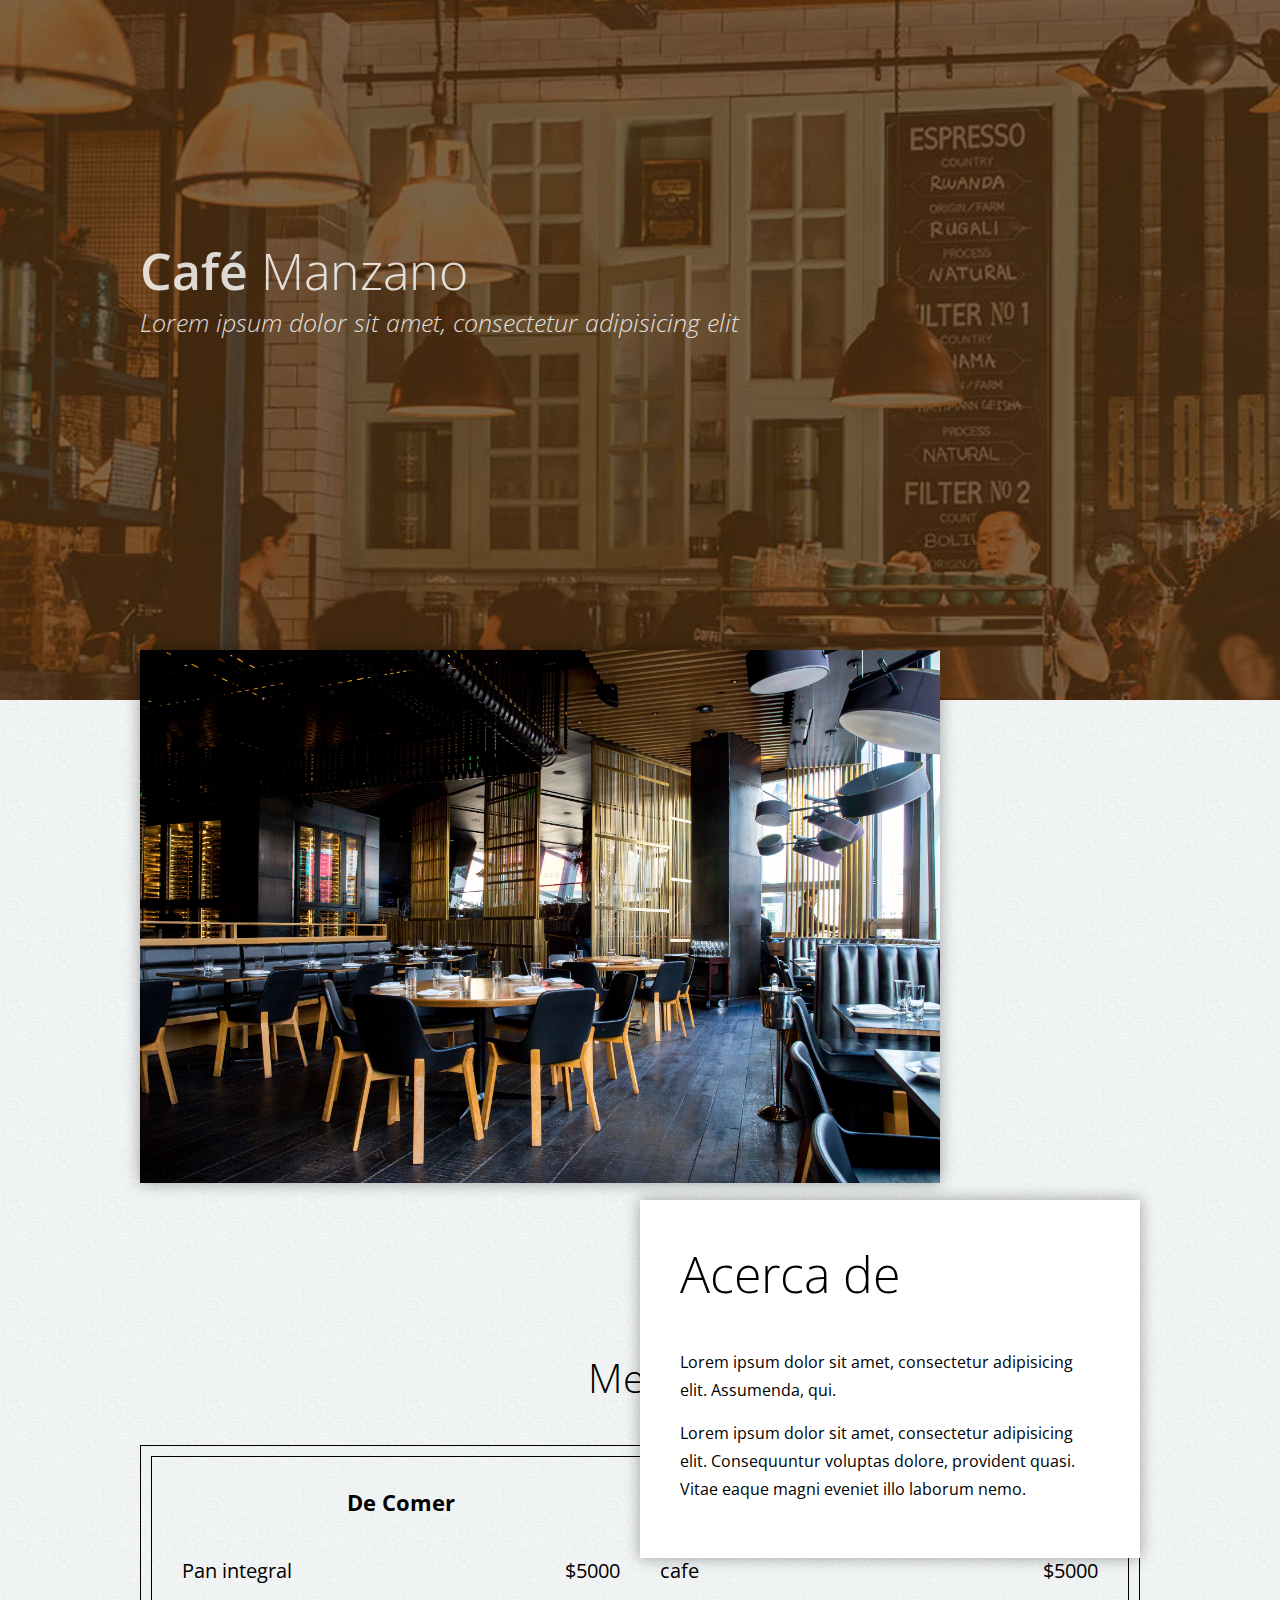
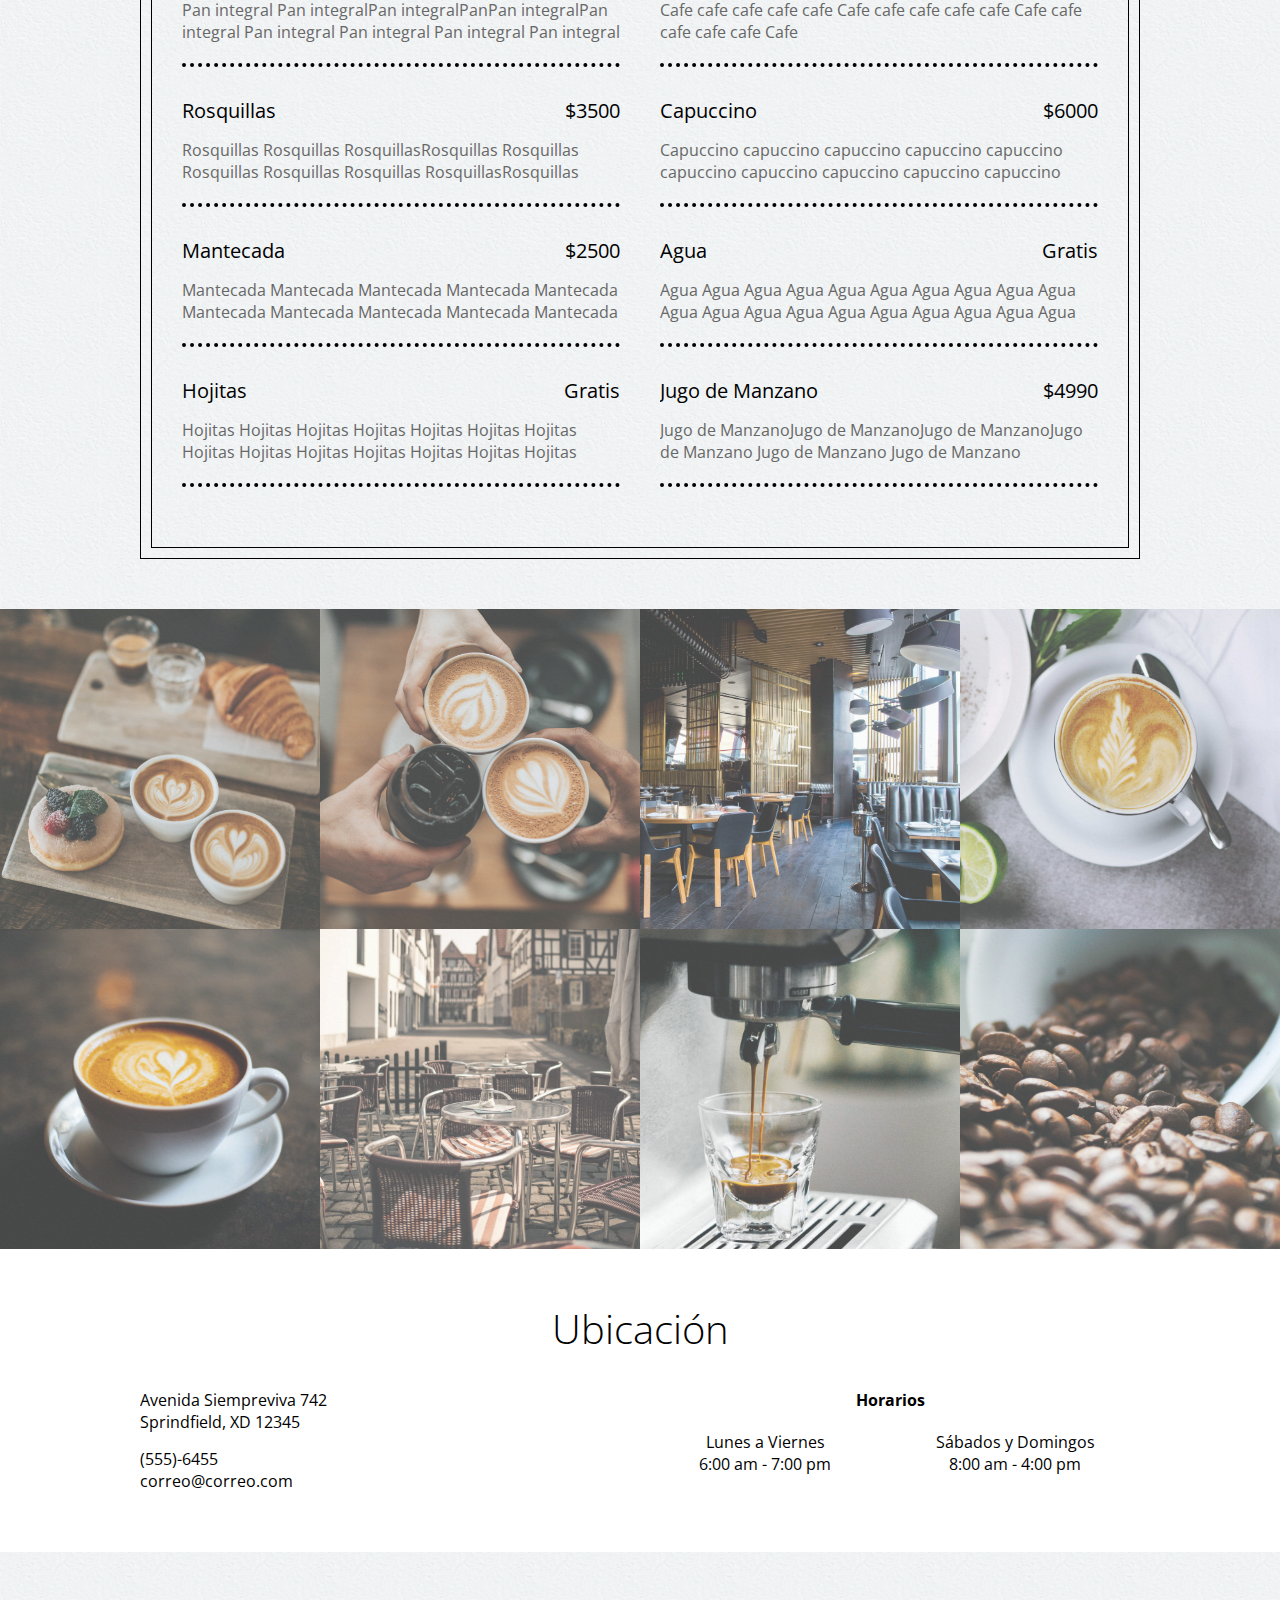
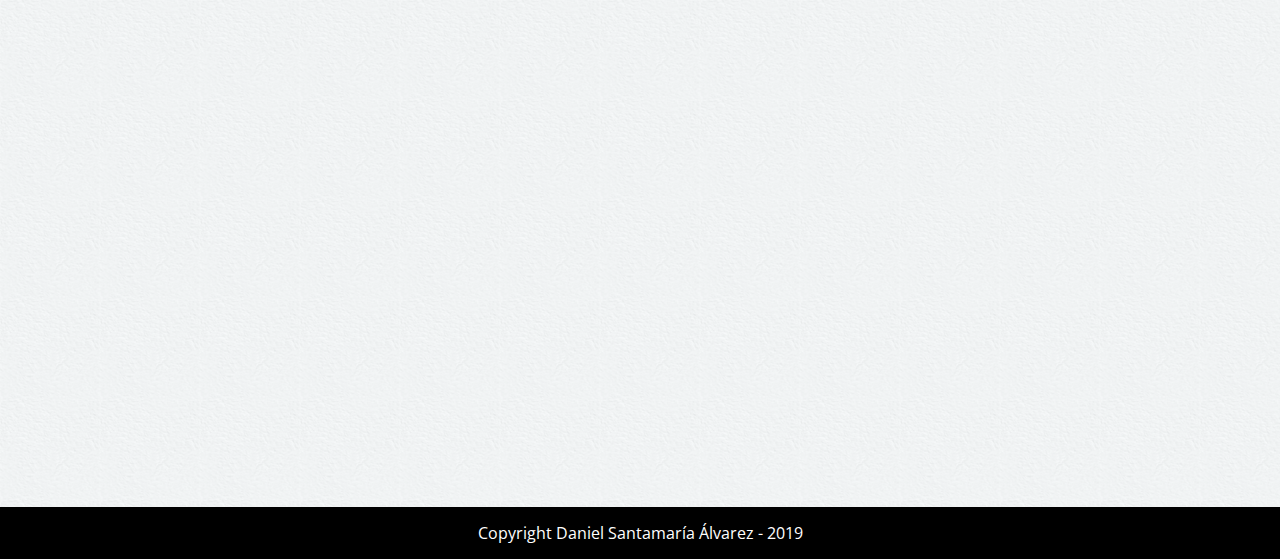
<file: restaurante/index.html>
<!DOCTYPE html>
<html lang="es">
<head>
  <meta charset="UTF-8">
  <meta name="viewport" content="width=device-width, initial-scale=1.0">
  <meta http-equiv="X-UA-Compatible" content="ie=edge">
  <link rel="stylesheet" href="css/estilos.min.css">
  <link href="https://fonts.googleapis.com/css?family=Open+Sans:300,300i,400,600,700&display=swap" rel="stylesheet">
  <title>Cafe de manzano</title>
</head>
<body>
  <header>
    <div class="contenedor">
      <nav class="menu">
        <a href="#" id="btn-acerca-de">Acerca de</a>
        <a href="#" id="btn-menu">Menú</a>
        <a href="#" id="btn-galeria">Galería</a>
        <a href="#" id="btn-ubicacion">Ubicación</a>
      </nav>

      <div class="textos">
        <h1 class="nombre">Café <span>Manzano</span></h1>
        <h3>Lorem ipsum dolor sit amet, consectetur adipisicing elit</h3>
      </div>
    </div>
  </header>

  <section class="main">
    <section class="acerca-de" id="acerca-de">
      <div class="contenedor">
        <div class="foto">
          <img src="img/expo.jpg" alt="" width="500">

        </div>
        <article>
          <h3>Acerca de</h3>
          <p>Lorem ipsum dolor sit amet, consectetur adipisicing elit. Assumenda, qui.</p>
          <p>Lorem ipsum dolor sit amet, consectetur adipisicing elit. Consequuntur voluptas dolore, provident quasi. Vitae eaque magni eveniet illo laborum nemo.</p>
        </article>
      </div>
    </section>

    <section class="menu" id="menu">
      <div class="contenedor">
        <h3 class="titulo" id="platillos" >Menú</h3>
        <div class="contenedor-menu">
          <div class="contenedor-2">
            <article>
              <p class="categoria">De Comer</p>

              <div class="platillo">
                <p class="nombre">Pan integral</p>
                <p class="precio">$5000</p>
                <p class="descripcion">Pan integral Pan integralPan integralPanPan integralPan integral Pan integral
                Pan integral Pan integral Pan integral </p>
              </div>

              <div class="platillo">
                <p class="nombre">Rosquillas</p>
                <p class="precio">$3500</p>
                <p class="descripcion">Rosquillas Rosquillas RosquillasRosquillas Rosquillas Rosquillas Rosquillas
                Rosquillas RosquillasRosquillas </p>
              </div>

              <div class="platillo">
                <p class="nombre">Mantecada</p>
                <p class="precio">$2500</p>
                <p class="descripcion">Mantecada Mantecada Mantecada Mantecada Mantecada Mantecada Mantecada Mantecada
                Mantecada Mantecada</p>
              </div>

              <div class="platillo">
                <p class="nombre">Hojitas</p>
                <p class="precio">Gratis</p>
                <p class="descripcion">Hojitas Hojitas Hojitas Hojitas Hojitas Hojitas Hojitas Hojitas Hojitas
                Hojitas Hojitas Hojitas Hojitas Hojitas</p>
              </div>
            </article>

            <article>
              <p class="categoria">De Tomar</p>

              <div class="platillo">
                <p class="nombre">cafe</p>
                <p class="precio">$5000</p>
                <p class="descripcion">Cafe cafe cafe cafe cafe Cafe cafe cafe cafe
                  cafe Cafe cafe cafe cafe cafe Cafe</p>
              </div>

              <div class="platillo">
                <p class="nombre">Capuccino</p>
                <p class="precio">$6000</p>
                <p class="descripcion">Capuccino capuccino capuccino capuccino capuccino capuccino capuccino capuccino capuccino
                capuccino</p>
              </div>

              <div class="platillo">
                <p class="nombre">Agua</p>
                <p class="precio">Gratis</p>
                <p class="descripcion">Agua Agua Agua Agua Agua Agua Agua Agua Agua Agua Agua Agua
                Agua Agua Agua Agua Agua Agua Agua Agua</p>
              </div>

              <div class="platillo">
                <p class="nombre">Jugo de Manzano</p>
                <p class="precio">$4990</p>
                <p class="descripcion">Jugo de ManzanoJugo de ManzanoJugo de ManzanoJugo de Manzano
                Jugo de Manzano Jugo de Manzano </p>
              </div>
            </article>
          </div>
        </div>
      </div>
    </section>

    <section class="galeria" id="galeria">
      <div class="foto">
        <img src="img/1.jpg" alt="" width ="500">
      </div>
      <div class="foto">
        <img src="img/2.jpg" alt="" width ="500">
      </div>
      <div class="foto">
        <img src="img/8.jpg" alt="" width ="500">
      </div>
      <div class="foto">
        <img src="img/4.jpg" alt="" width ="500">
      </div>
      <div class="foto">
        <img src="img/5.jpg" alt="" width ="500">
      </div>
      <div class="foto">
        <img src="img/7.jpg" alt="" width ="500">
      </div>
      <div class="foto">
        <img src="img/6.jpg" alt="" width ="500">
      </div>
      <div class="foto">
        <img src="img/3.jpg" alt="" width ="500">
      </div>
    </section>

    <section class="ubicacion" id="ubicacion">
      <div class="contenedor">
        <h3 class="titulo">Ubicación</h3>
        <div class="direccion">
          <p class="calle">Avenida Siempreviva 742 <br/> Sprindfield, XD 12345 </p>
          <p class="telefono">(555)-6455</p>
          <p class="correo">correo@correo.com</p>
        </div>
        <div class="horarios">
          <h4>Horarios</h4>
          <p class="entre-semana">Lunes a Viernes <br/> 6:00 am - 7:00 pm</p>
          <p class="fin-semana">Sábados y Domingos <br/> 8:00 am - 4:00 pm</p>
        </div>
      </div>
    </section>

    <section class="mapa">
      <iframe src="https://www.google.com/maps/embed?pb=!1m17!1m8!1m3!1d5598.269869908878!2d-70.6111234124796!3d-33.455788520601!3m2!1i1024!2i768!4f13.1!4m6!3e6!4m0!4m3!3m2!1d-33.4553815!2d-70.6083781!5e0!3m2!1ses-419!2sco!4v1569131527246!5m2!1ses-419!2sco" width="1600" height="550" frameborder="0" style="border:0;" allowfullscreen=""></iframe>
    </section>

  </section>

<footer>
  <div class="contenedor">
    <div class="copyright">
      <p>Copyright Daniel Santamaría Álvarez - 2019</p>
    </div>
  </div>
</footer>

<script src="js/jquery-3.4.1.min.js"></script>
<script src="js/efectos.js"></script>
<script src="js/parallax.js"></script>
</body>
</html>
</file>
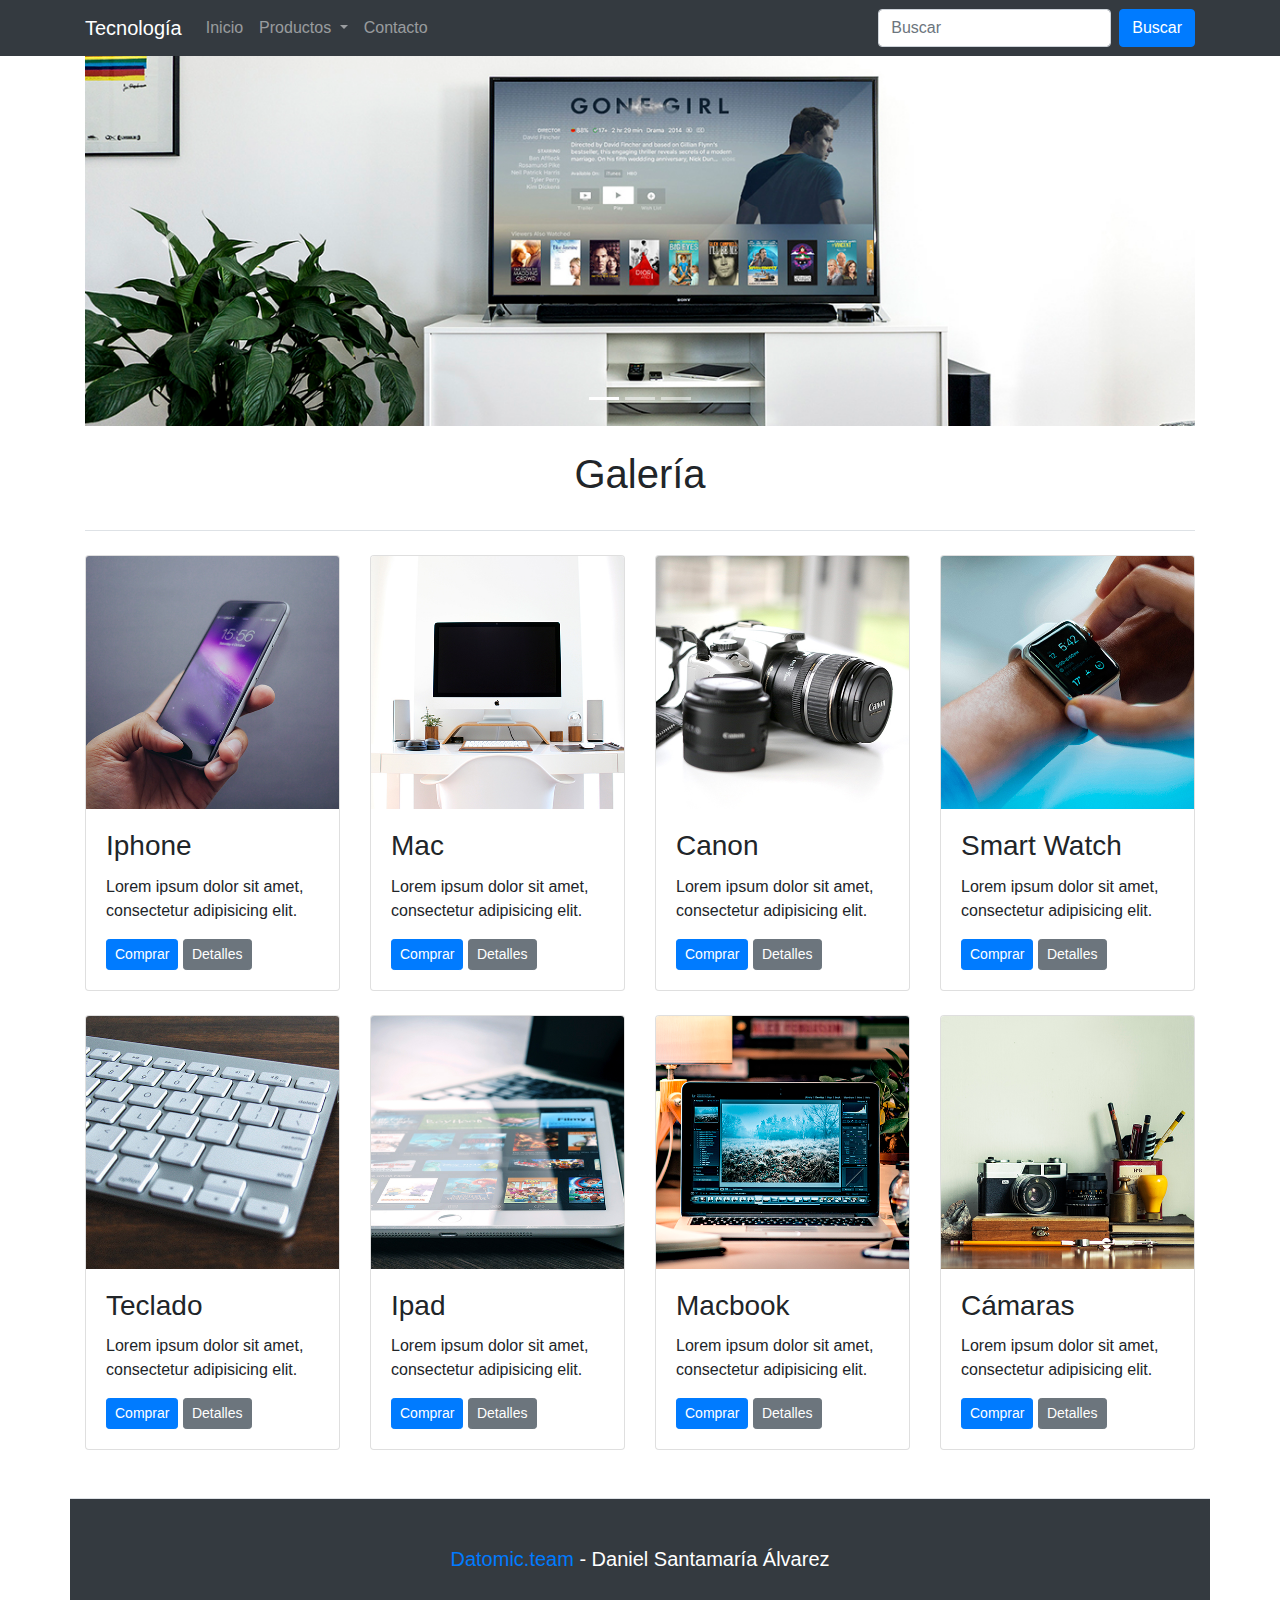
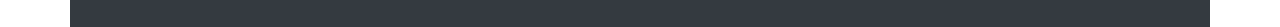
<file: tecnologia/index.html>
<!DOCTYPE html>
<html lang="es">
<head>
  <meta charset="UTF-8">
  <meta name="viewport" content="width=device-width, initial-scale=1.0">
  <meta http-equiv="X-UA-Compatible" content="ie=edge">
  <link rel="stylesheet" href="css/bootstrap.min.css">
  <title>Tecnología</title>
</head>
<body>
  <header>
    <nav class="navbar navbar-expand-lg navbar-dark bg-dark">
      <div class="container">
        <a href="#" class="navbar-brand">Tecnología</a>
        <button class="navbar-toggler" type="button" data-toggle="collapse" data-target="#menuNavegacion" aria-expanded="false" arial-label="Alternar Menú">
          <span class="navbar-toggler-icon"></span>
        </button>

        <div class="collapse navbar-collapse" id="menuNavegacion">
          <ul class="navbar-nav mr-auto">

            <li class="nav-item">
              <a href="#" class="nav-link">Inicio</a>
            </li>

        <!-- Boton Desplegable -->
            <li class="nav-item dropdown">
              <a href="#" class="nav-link dropdown-toggle" id="navbarDropdown" data-toggle="dropdown">
                Productos
              </a>
              <div class="dropdown-menu" aria-labelledby="navbarDropdown">
                <a href="#" class="dropdown-item">Computadoras</a>
                <a href="#" class="dropdown-item">Tablets</a>
                <a href="#" class="dropdown-item">Smartphones</a>
                <a href="#" class="dropdown-item">Drones</a>
                <a href="#" class="dropdown-item">Accesorios</a>

              </div>
            </li>

            <li class="nav-item">
              <a href="#" class="nav-link">Contacto</a>
            </li>
          </ul>

          <form action="" class="form-inline my-2 my-lg-0">
            <input type="text" class="form-control mr-sm-2" type="search" placeholder="Buscar">
            <button class="btn btn-primary my-2 my-sm-0" type="submit">Buscar</button>
          </form>
        </div>
      </div>
    </nav>
  </header>

  <main class="container">
    <div class="row">
      <div class="col">
        <div class="carousel slide" id="slideshow" data-ride="carousel">
          <!-- Indicadores -->
          <ol class="carousel-indicators">
            <li data-target="#slideshow" class="active" data-slide-to="0"></li>
            <li data-target="#slideshow" data-slide-to="1"></li>
            <li data-target="#slideshow" data-slide-to="2"></li>
          </ol>

          <!-- Slides -->
          <div class="carousel-inner">
            <div class="carousel-item active">
              <img src="img/s1.jpg" class="d-block w-100" alt="">
            </div>
            <div class="carousel-item">
              <img src="img/s2.jpg" class="d-block w-100" alt="">
            </div>
            <div class="carousel-item">
              <img src="img/s3.jpg" class="d-block w-100" alt="">
            </div>
          </div>

          <!-- Controles -->
          <a href="#slideshow" class="carousel-control-prev" data-slide="prev">
            <span class="carousel-control-prev-icon" aria-hidden="true"></span>
            <span class="sr-only">Anterior</span>
          </a>
          <a href="#slideshow" class="carousel-control-next" data-slide="next">
            <span class="carousel-control-next-icon" aria-hidden="true"></span>
            <span class="sr-only">Siguiente</span>
          </a>
        </div>
      </div>
    </div>

    <div class="row">
      <div class="col-12">
        <div class="py-4 border-bottom">
          <h1 class="text-center">Galería</h1>
        </div>
      </div>
    </div>

    <div class="row py-4">
      <div class="col-12 col-sm-6 col-lg-3 mb-4">
        <div class="card">
          <img class="card-img-top" src="img/1.jpg" alt="">
          <div class="card-body">
            <h3 class="card-title">Iphone</h3>
            <p class="card-text">Lorem ipsum dolor sit amet, consectetur adipisicing elit.</p>
            <a href="#" class="btn btn-sm btn-primary">Comprar</a>
            <a href="#" class="btn btn-sm btn-secondary">Detalles</a>
          </div>
        </div>
      </div>

      <div class="col-12 col-sm-6 col-lg-3 mb-4">
        <div class="card">
          <img class="card-img-top" src="img/2.jpg" alt="">
          <div class="card-body">
            <h3 class="card-title">Mac</h3>
            <p class="card-text">Lorem ipsum dolor sit amet, consectetur adipisicing elit.</p>
            <a href="#" class="btn btn-sm btn-primary">Comprar</a>
            <a href="#" class="btn btn-sm btn-secondary">Detalles</a>
          </div>
        </div>
      </div>

      <div class="col-12 col-sm-6 col-lg-3 mb-4">
        <div class="card">
          <img class="card-img-top" src="img/3.jpg" alt="">
          <div class="card-body">
            <h3 class="card-title">Canon</h3>
            <p class="card-text">Lorem ipsum dolor sit amet, consectetur adipisicing elit.</p>
            <a href="#" class="btn btn-sm btn-primary">Comprar</a>
            <a href="#" class="btn btn-sm btn-secondary">Detalles</a>
          </div>
        </div>
      </div>

      <div class="col-12 col-sm-6 col-lg-3 mb-4">
        <div class="card">
          <img class="card-img-top" src="img/4.jpg" alt="">
          <div class="card-body">
            <h3 class="card-title">Smart Watch</h3>
            <p class="card-text">Lorem ipsum dolor sit amet, consectetur adipisicing elit.</p>
            <a href="#" class="btn btn-sm btn-primary">Comprar</a>
            <a href="#" class="btn btn-sm btn-secondary">Detalles</a>
          </div>
        </div>
      </div>

      <div class="col-12 col-sm-6 col-lg-3 mb-4">
        <div class="card">
          <img class="card-img-top" src="img/5.jpg" alt="">
          <div class="card-body">
            <h3 class="card-title">Teclado</h3>
            <p class="card-text">Lorem ipsum dolor sit amet, consectetur adipisicing elit.</p>
            <a href="#" class="btn btn-sm btn-primary">Comprar</a>
            <a href="#" class="btn btn-sm btn-secondary">Detalles</a>
          </div>
        </div>
      </div>

      <div class="col-12 col-sm-6 col-lg-3 mb-4">
        <div class="card">
          <img class="card-img-top" src="img/6.jpg" alt="">
          <div class="card-body">
            <h3 class="card-title">Ipad</h3>
            <p class="card-text">Lorem ipsum dolor sit amet, consectetur adipisicing elit.</p>
            <a href="#" class="btn btn-sm btn-primary">Comprar</a>
            <a href="#" class="btn btn-sm btn-secondary">Detalles</a>
          </div>
        </div>
      </div>

      <div class="col-12 col-sm-6 col-lg-3 mb-4">
        <div class="card">
          <img class="card-img-top" src="img/7.jpg" alt="">
          <div class="card-body">
            <h3 class="card-title">Macbook</h3>
            <p class="card-text">Lorem ipsum dolor sit amet, consectetur adipisicing elit.</p>
            <a href="#" class="btn btn-sm btn-primary">Comprar</a>
            <a href="#" class="btn btn-sm btn-secondary">Detalles</a>
          </div>
        </div>
      </div>

      <div class="col-12 col-sm-6 col-lg-3 mb-4">
        <div class="card">
          <img class="card-img-top" src="img/8.jpg" alt="">
          <div class="card-body">
            <h3 class="card-title">Cámaras</h3>
            <p class="card-text">Lorem ipsum dolor sit amet, consectetur adipisicing elit.</p>
            <a href="#" class="btn btn-sm btn-primary">Comprar</a>
            <a href="#" class="btn btn-sm btn-secondary">Detalles</a>
          </div>
        </div>
      </div>
    </div>
  </main>

  <footer class="container">
    <div class="row border-top py-5 bg-dark">
      <div class="col text-center text-white ">
        <h3 class="lead"><a href="http://datomic.team">Datomic.team</a> - Daniel Santamaría Álvarez</h3>
      </div>
    </div>
  </footer>


<script src="js/jquery-3.4.1.min.js"></script>
<script src="js/popper.min.js"></script>
<script src="js/bootstrap.min.js"></script>
</body>
</html>
</file>
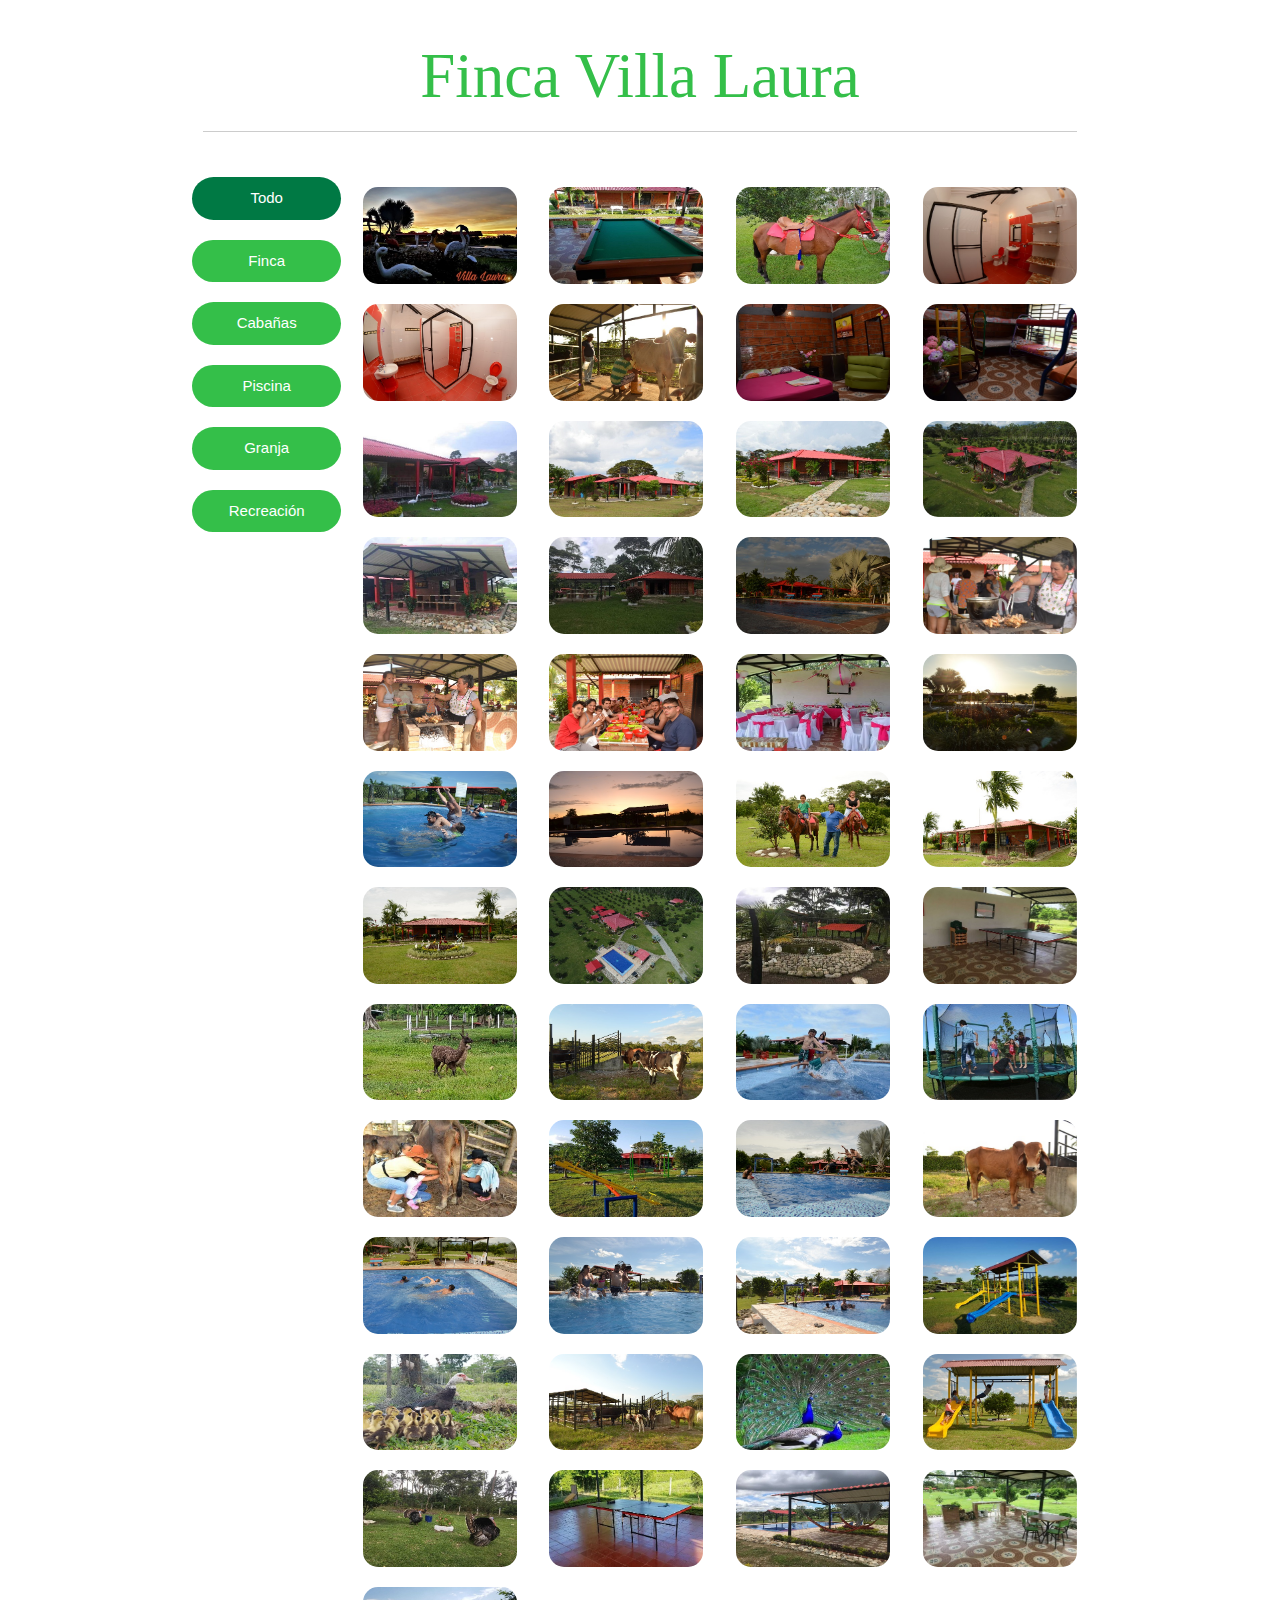
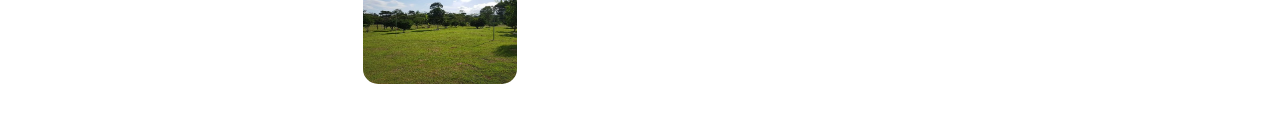
<file: fincaVillaLaura/galeria/galeria.html>
<!DOCTYPE html>
<html lang="es">
<head>
  <meta charset="UTF-8">
  <meta name="viewport" content="width=device-width, initial-scale=1.0">
  <meta http-equiv="X-UA-Compatible" content="ie=edge">
  <title>Galeria Villa Laura</title>
  <link rel="stylesheet" href="css/estilos.min.css">
  <link rel="stylesheet" href="css/lightbox.min.css">
  <script src="js/lightbox-plus-jquery.min.js"></script>
  <!-- Compiled and minified CSS -->
    <link rel="stylesheet" href="https://cdnjs.cloudflare.com/ajax/libs/materialize/1.0.0/css/materialize.min.css">

</head>
<body>

  <main class="container">
    <div class="row">
      <div class="col s12 center-align">
        <a href="../index.html"><h1>Finca Villa Laura</h1></a>
      </div>
    </div>

    <div class="row">
      <div class="col s12 m2 categoryList">
        <div class="row contenedorcito">
          <a href="#" class="category_item" category="all">Todo</a>
        </div>
        <div class="row contenedorcito">
          <a href="#" class="category_item" category="finca">Finca</a>
        </div>
        <div class="row contenedorcito">
          <a href="#" class="category_item" category="cabanas">Cabañas</a>
        </div>
				<div class="row contenedorcito">
          <a href="#" class="category_item" category="piscina">Piscina</a>
        </div>
				<div class="row contenedorcito">
            <a href="#" class="category_item" category="granja">Granja</a>
        </div>
        <div class="row contenedorcito">
          <a href="#" class="category_item" category="recreacion">Recreación</a>
        </div>
      </div>
      <div class="col s12 m10 galeria">
        <div class="row fotos">
          <div class="col s12 m4 l3 product-item material-placeholder" category="finca">
            <a href="../img/atardecer.jpg" data-lightbox="atardecer"><img src="../img/atardecerL.jpg" class="responsive-img materialboxed"alt=""></a>
          </div>
          <div class="col s12 m4 l3 product-item material-placeholder" category="recreacion">
            <a href="../img/billar.jpeg" data-lightbox="billar"><img src="../img/billarL.jpg"  class="responsive-img materialboxed"alt=""></a>
          </div>
          <div class="col s12 m4 l3 product-item material-placeholder" category="granja">
            <a href="../img/caballo.jpeg" data-lightbox="caballo"><img src="../img/caballoL.jpg" class="responsive-img materialboxed"alt=""></a>
          </div>
          <div class="col s12 m4 l3 product-item material-placeholder" category="cabanas">
            <a href="../img/bano.JPG" data-lightbox="bano"><img src="../img/banoL.jpg"  class="responsive-img materialboxed"alt=""></a>
          </div>
          <div class="col s12 m4 l3 product-item material-placeholder" category="cabanas">
            <a href="../img/bano2.JPG" data-lightbox="bano2"><img src="../img/bano2L.jpg"  class="responsive-img materialboxed"alt=""></a>
          </div>
          <div class="col s12 m4 l3 product-item material-placeholder" category="granja">
            <a href="../img/ordenar3.JPG" data-lightbox="ordenar3"><img src="../img/ordenar3L.jpg" class="responsive-img materialboxed"alt=""></a>
          </div>
          <div class="col s12 m4 l3 product-item material-placeholder" category="cabanas">
            <a href="../img/habitacion2.JPG" data-lightbox="habitacion2"><img src="../img/habitacion2L.jpg"  class="responsive-img materialboxed"alt=""></a>
          </div>
          <div class="col s12 m4 l3 product-item material-placeholder" category="cabanas">
            <a href="../img/habitacion.JPG" data-lightbox="habitacion"><img src="../img/habitacionL.jpg"  class="responsive-img materialboxed"alt=""></a>
          </div>
          <div class="col s12 m4 l3 product-item material-placeholder" category="finca">
            <a href="../img/casa2.jpeg" data-lightbox="casa2"><img src="../img/casa2L.jpg" class="responsive-img materialboxed"alt=""></a>
          </div>
          <div class="col s12 m4 l3 product-item material-placeholder" category="finca">
            <a href="../img/casa3.jpeg" data-lightbox="casa3"><img src="../img/casa3L.jpg" class="responsive-img materialboxed"alt=""></a>
          </div>
          <div class="col s12 m4 l3 product-item material-placeholder" category="finca">
            <a href="../img/casa4.jpeg" data-lightbox="casa4"><img src="../img/casa4L.jpg" class="responsive-img materialboxed"alt=""></a>
          </div>
          <div class="col s12 m4 l3 product-item material-placeholder" category="finca">
            <a href="../img/casa.jpeg" data-lightbox="casa"><img src="../img/casaL.jpg" class="responsive-img materialboxed"alt=""></a>
          </div>
          <div class="col s12 m4 l3 product-item material-placeholder" category="finca">
            <a href="../img/comedor2.jpeg" data-lightbox="comedor2"><img src="../img/comedor2L.jpg" class="responsive-img materialboxed"alt=""></a>
          </div>
          <div class="col s12 m4 l3 product-item material-placeholder" category="finca">
            <a href="../img/comedor.jpeg" data-lightbox="comedor"><img src="../img/comedorL.jpg" class="responsive-img materialboxed"alt=""></a>
          </div>
          <div class="col s12 m4 l3 product-item material-placeholder" category="finca">
            <a href="../img/amanecer.JPG" data-lightbox="amanecer"><img src="../img/amanecerL.jpg" class="responsive-img materialboxed"alt=""></a>
          </div>

          <div class="col s12 m4 l3 product-item material-placeholder" category="finca">
            <a href="../img/comida.JPG" data-lightbox="344"><img src="../img/comidaL.jpg" class="responsive-img materialboxed"alt=""></a>
          </div>
          <div class="col s12 m4 l3 product-item material-placeholder" category="finca">
            <a href="../img/comida2.JPG" data-lightbox="43"><img src="../img/comida2L.jpg" class="responsive-img materialboxed"alt=""></a>
          </div>
          <div class="col s12 m4 l3 product-item material-placeholder" category="finca">
            <a href="../img/comida3.JPG" data-lightbox="3"><img src="../img/comida3L.jpg" class="responsive-img materialboxed"alt=""></a>
          </div>
          <div class="col s12 m4 l3 product-item material-placeholder" category="finca">
            <a href="../img/eventos.jpeg" data-lightbox="3"><img src="../img/eventos.jpeg" class="responsive-img materialboxed"alt=""></a>
          </div>



          <div class="col s12 m4 l3 product-item material-placeholder" category="finca">
            <a href="../img/amanecer2.JPG" data-lightbox="amanecer2"><img src="../img/amanecer2L.jpg" class="responsive-img materialboxed"alt=""></a>
          </div>
          <div class="col s12 m4 l3 product-item material-placeholder" category="piscina">
            <a href="../img/piscina5.JPG" data-lightbox="piscina5"><img src="../img/piscina5L.jpg" class="responsive-img materialboxed"alt=""></a>
          </div>
          <div class="col s12 m4 l3 product-item material-placeholder" category="finca">
            <a href="../img/atardecer2.JPG" data-lightbox="atardecer2"><img src="../img/atardecer2L.jpg" class="responsive-img materialboxed"alt=""></a>
          </div>
          <div class="col s12 m4 l3 product-item material-placeholder" category="granja">
            <a href="../img/cabalgata.JPG" data-lightbox="cabalgata"><img src="../img/cabalgataL.jpg" class="responsive-img materialboxed"alt=""></a>
          </div>
          <div class="col s12 m4 l3 product-item material-placeholder" category="cabanas">
            <a href="../img/casa5.JPG" data-lightbox="casa5"><img src="../img/casa5L.jpg" class="responsive-img materialboxed"alt=""></a>
          </div>
          <div class="col s12 m4 l3 product-item material-placeholder" category="finca">
            <a href="../img/casa6.JPG" data-lightbox="casa6"><img src="../img/casa6L.jpg" class="responsive-img materialboxed"alt=""></a>
          </div>
          <div class="col s12 m4 l3 product-item material-placeholder" category="finca">
            <a href="../img/finca.JPG" data-lightbox="finca"><img src="../img/fincaL.jpg" class="responsive-img materialboxed"alt=""></a>
          </div>
          <div class="col s12 m4 l3 product-item material-placeholder" category="granja">
            <a href="../img/fuentePatos.jpeg" data-lightbox="fuentePatos"><img src="../img/fuentePatosL.jpg" class="responsive-img materialboxed"alt=""></a>
          </div>
          <div class="col s12 m4 l3 product-item material-placeholder" category="recreacion">
            <a href="../img/juegos.jpeg" data-lightbox="juegos"><img src="../img/juegosL.jpg" class="responsive-img materialboxed"alt=""></a>
          </div>
          <div class="col s12 m4 l3 product-item aterial-placeholder" category="granja">
            <a href="../img/llama.jpeg" data-lightbox="llama"><img src="../img/llamaL.jpg" class="responsive-img materialboxed"alt=""></a>
          </div>
          <div class="col s12 m4 l3 product-item material-placeholder" category="granja">
            <a href="../img/vacas2.JPG" data-lightbox="vacas2"><img src="../img/vacas2L.jpg" class="responsive-img materialboxed"alt=""></a>
          </div>
          <div class="col s12 m4 l3 product-item material-placeholder" category="piscina">
            <a href="../img/ninospiscina.jpg" data-lightbox="ninospiscina"><img src="../img/ninospiscinaL.jpg" class="responsive-img materialboxed"alt=""></a>
          </div>
          <div class="col s12 m4 l3 product-item material-placeholder" category="recreacion">
            <a href="../img/ninosTrampolin.jpg" data-lightbox="ninosTrampolin"><img src="../img/ninosTrampolinL.jpg" class="responsive-img materialboxed"alt=""></a>
          </div>
          <div class="col s12 m4 l3 product-item material-placeholder" category="granja">
            <a href="../img/ordenar.jpg" data-lightbox="ordenar"><img src="../img/ordenarL.jpg" class="responsive-img materialboxed"alt=""></a>
          </div>
          <div class="col s12 m4 l3 product-item material-placeholder" category="recreacion">
            <a href="../img/parque2.jpeg" data-lightbox="parque2"><img src="../img/parque2L.jpg" class="responsive-img materialboxed"alt=""></a>
          </div>
          <div class="col s12 m4 l3 product-item material-placeholder" category="piscina">
            <a href="../img/piscina7.JPG" data-lightbox="piscina7"><img src="../img/piscina7L.jpg" class="responsive-img materialboxed"alt=""></a>
          </div>
          <div class="col s12 m4 l3 product-item material-placeholder" category="granja">
            <a href="../img/vaca.JPG" data-lightbox="vaca"><img src="../img/vacaL.jpg" class="responsive-img materialboxed"alt=""></a>
          </div>
          <div class="col s12 m4 l3 product-item material-placeholder" category="piscina">
            <a href="../img/piscina6.JPG" data-lightbox="piscina6"><img src="../img/piscina6L.jpg" class="responsive-img materialboxed"alt=""></a>
          </div>
          <div class="col s12 m4 l3 product-item material-placeholder" category="piscina">
            <a href="../img/piscina4.JPG" data-lightbox="piscina4"><img src="../img/piscina4L.jpg" class="responsive-img materialboxed"alt=""></a>
          </div>
          <div class="col s12 m4 l3 product-item material-placeholder" category="piscina">
            <a href="../img/piscina3.JPG" data-lightbox="piscina3"><img src="../img/piscina3L.jpg" class="responsive-img materialboxed"alt=""></a>
          </div>
          <div class="col s12 m4 l3 product-item material-placeholder" category="recreacion">
            <a href="../img/parque3.jpeg" data-lightbox="parque3"><img src="../img/parque3L.jpg" class="responsive-img materialboxed"alt=""></a>
          </div>
          <div class="col s12 m4 l3 product-item material-placeholder" category="granja">
            <a href="../img/patos.jpeg" data-lightbox="patos"><img src="../img/patosL.jpg" class="responsive-img materialboxed"alt=""></a>
          </div>
          <div class="col s12 m4 l3 product-item material-placeholder" category="granja">
            <a href="../img/vacas.JPG" data-lightbox="vacas"><img src="../img/vacasL.jpg" class="responsive-img materialboxed"alt=""></a>
          </div>
          <div class="col s12 m4 l3 product-item material-placeholder" category="granja">
            <a href="../img/pavosReales.jpg" data-lightbox="pavosReales"><img src="../img/pavosRealesL.jpg" class="responsive-img materialboxed"alt=""></a>
          </div>
          <div class="col s12 m4 l3 product-item material-placeholder" category="recreacion">
            <a href="../img/parque4.JPG" data-lightbox="parque4"><img src="../img/parque4L.jpg" class="responsive-img materialboxed"alt=""></a>
          </div>
          <div class="col s12 m4 l3 product-item material-placeholder" category="granja">
            <a href="../img/pavos.jpeg" data-lightbox="pavos"><img src="../img/pavosL.jpg" class="responsive-img materialboxed"alt=""></a>
          </div>
          <div class="col s12 m4 l3 product-item material-placeholder" category="recreacion">
            <a href="../img/pingpong.jpeg" data-lightbox="pingpong"><img src="../img/pingpongL.jpg" class="responsive-img materialboxed"alt=""></a>
          </div>
          <div class="col s12 m4 l3 product-item material-placeholder" category="piscina">
            <a href="../img/piscina2.jpeg"  data-lightbox="piscina2"><img src="../img/piscina2L.jpg" class="responsive-img materialboxed"alt=""></a>
          </div>
          <div class="col s12 m4 l3 product-item material-placeholder" category="recreacion">
            <a href="../img/salonL.jpg" data-lightbox="salon"><img src="../img/salonL.jpg" class="responsive-img materialboxed"alt=""></a>
          </div>
          <div class="col s12 m4 l3 product-item material-placeholder" category="recreacion">
            <a href="../img/volley.jpeg" data-lightbox="volley"><img src="../img/volleyL.jpg" class="responsive-img materialboxed"alt=""></a>
          </div>

          <!-- FIN TEMPORAL -->
        </div>
      </div>
    </div>
  </main>


    <!-- Compiled and minified JavaScript -->
    <script src="https://cdnjs.cloudflare.com/ajax/libs/materialize/1.0.0/js/materialize.min.js"></script>
    <script src="js/jquery-3.4.1.min.js"></script>
    <script src="js/efectos.js"></script>
</body>
</html>
</file>
<file: restaurante/css/estilos.min.css>
*{margin:0;padding:0;-webkit-box-sizing:border-box;box-sizing:border-box}body{font-family:"Open Sans", Arial;font-size:16px}.contenedor{width:90%;max-width:1000px;margin:auto;overflow:hidden}header{width:100%;background:url("../img/personasc2.jpg") #281a0c;background-size:cover;background-attachment:fixed;background-position:center 0}header .contenedor{position:relative;height:700px}header .menu{width:100%;text-align:right}header .menu a{color:#fff;font-size:20px;font-weight:300;display:inline-block;margin:40px 20px;text-decoration:none;position:relative}header .menu a:hover{text-decoration:underline}header .textos{width:100%;color:#fff;position:absolute;top:40%}header .textos .nombre{font-size:50px;font-weight:600}header .textos .nombre span{font-weight:300}header .textos h3{font-weight:300;font-size:25px;font-style:italic}.main{background:url("../img/bg.png");background-repeat:repeat}.main .acerca-de .contenedor{overflow:visible;position:relative}.main .acerca-de .foto{width:80%;position:absolute;left:0;top:-50px;z-index:0;box-shadow:0px 0px 15px rgba(0,0,0,0.35)}.main .acerca-de .foto img{vertical-align:top;width:100%}.main .acerca-de article{background:#fff;padding:40px;width:50%;position:relative;top:500px;z-index:1;float:right;box-shadow:0px 0px 15px rgba(0,0,0,0.35)}.main .acerca-de article h3{font-size:50px;font-weight:300;margin-bottom:40px}.main .acerca-de article p{line-height:28px;margin-bottom:15px}.main .menu{padding-top:650px;margin-bottom:50px}.main .menu .titulo{font-size:40px;font-weight:300;text-align:center;margin-bottom:40px}.main .menu .contenedor-menu,.main .menu .contenedor-2{border:1px solid #000;background:transparent;padding:10px;overflow:hidden}.main .menu article{width:50%;float:left;padding:20px}.main .menu .categoria{font-size:22px;font-weight:700;margin-bottom:40px;text-align:center}.main .menu .platillo{margin-bottom:30px;padding-bottom:20px;border-bottom:4px dotted #000;overflow:hidden}.main .menu .nombre{font-size:20px;margin-bottom:15px;float:left}.main .menu .precio{font-size:20px;margin-bottom:15px;float:right}.main .menu .descripcion{font-size:16px;color:#676767;clear:both}.main .galeria{overflow:hidden}.main .galeria .foto{width:25%;float:left}.main .galeria .foto img{width:100%;vertical-align:top;opacity:.7}.main .galeria .foto img:hover{opacity:1;transition:all .3s ease}.main .ubicacion{background:#fff;padding:60px 0;overflow:hidden}.main .ubicacion .titulo{text-align:center;font-size:40px;line-height:40px;font-weight:300;margin-bottom:40px}.main .ubicacion .direccion{float:left;width:50%;text-align:left}.main .ubicacion .direccion .calle{margin-bottom:15px}.main .ubicacion .horarios{float:right;width:50%;text-align:right;overflow:hidden}.main .ubicacion .horarios h4{text-align:center;margin-bottom:20px}.main .ubicacion .horarios .fin-semana,.main .ubicacion .horarios .entre-semana{width:50%;float:left;text-align:center}.main .mapa{width:100%;overflow:hidden}.main .mapa iframe{width:100%;max-height:600px}footer{background:#000}footer .copyright{text-align:center;padding:15px 0;color:#fff}@media screen and (max-width: 800px){header .contenedor{position:static;height:auto}header .textos{position:static;margin:100px 0}header .textos .nombre{font-size:30px}header .textos h3{font-size:18px}header .menu{text-align:center}header .menu a{margin:10px 20px}.main .acerca-de .foto{width:100%;position:relative}.main .acerca-de article{position:relative;width:100%;top:-50px;transform:translate(0px, 0)}.main .menu{padding-top:300px}.main .menu article{width:100%}.main .galeria .foto{width:50%}.main .mapa{width:80%;margin:auto}}@media screen and (max-width: 400px){.main .acerca-de article h3{font-size:34px;margin-bottom:10px}.main .menu article .nombre,.main .menu article .precio{font-size:16px;line-height:16px}.main .ubicacion .direccion{margin-bottom:15px}.main .ubicacion .direccion,.main .ubicacion .horarios{width:100%;text-align:center}}
</file>
<file: fincaVillaLaura/galeria/css/estilos.min.css>
h1{border-bottom:1px solid #ccc;padding-bottom:20px;font-family:'Playfair Display', serif;color:#34bf49}.categoryList{width:100%}.categoryList .contenedorcito{display:flex;flex-direction:column}.categoryList .contenedorcito .category_item{display:block;padding:10px 0;background:#34bf49;text-align:center;text-decoration:none;color:#fff;border-radius:50px}.categoryList .contenedorcito .category_item:hover{background:#007944}.categoryList .contenedorcito .ct_item_active{background:#007944}.galeria .fotos .product-item{transition:all .4s}.galeria .fotos .product-item img{width:100%;border-radius:20px;margin:5px;padding:5px}
</file>
